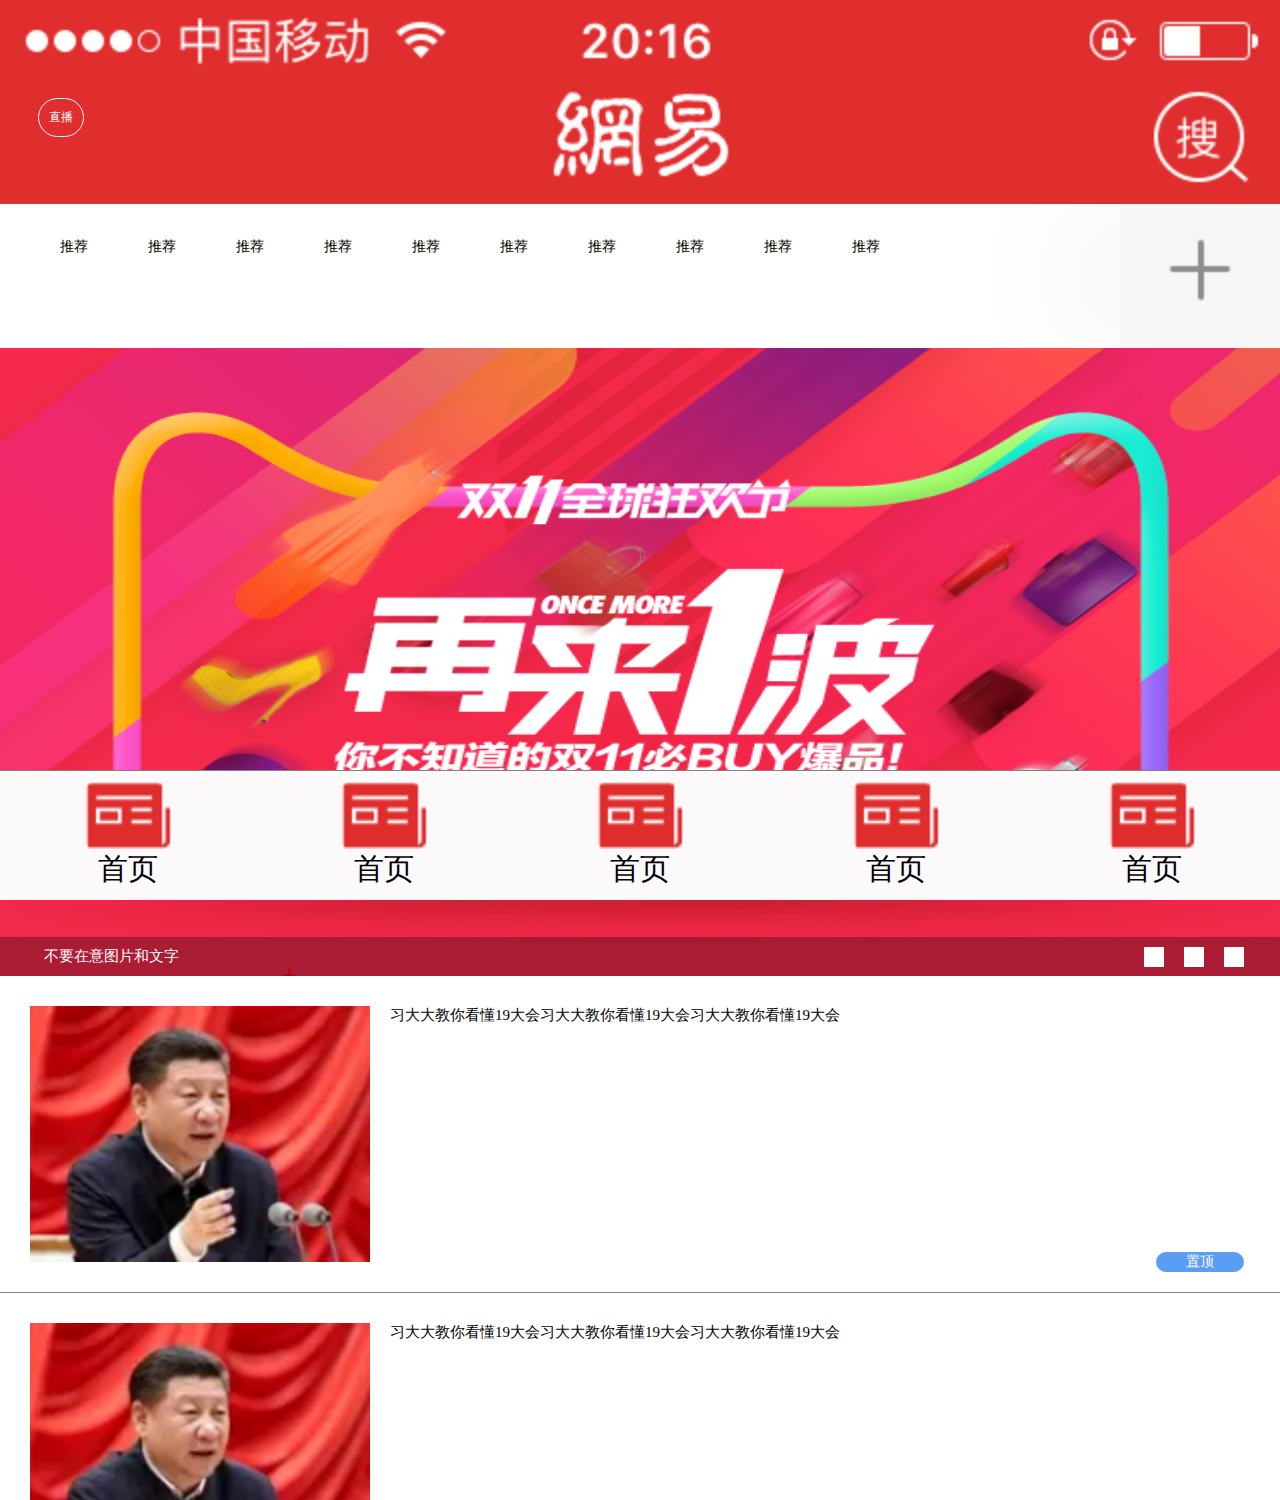
<file: index.html>
<!DOCTYPE html>
<html>
<head>
	<meta charset="utf-8">
	<meta http-equiv="X-UA-Compatible" content="IE=edge">
	<meta name="viewport" content="width=device-width,initial-scale=1,user-scalable=no,maximum-scale=1,minimum-scale=1">
	<script src="lib/index.js"></script>
	<title>网易移动端</title>
	<link rel="stylesheet" type="text/css" href="css/reset.css">
	<link rel="stylesheet" type="text/css" href="css/index.css">
</head>
<body>

<div class="allshow">
	<div class="toppart">
		<div class="toppart-top">
			<img src="img/top.png">
		</div>
		<div class="toppart-bot clearfix">
			<div class="toppart-bot-mid">
				<img src="img/logo.png">
			</div>
			<div class="toppart-bot-left"><span class="dprchange">直播</span></div>
			<div class="toppart-bot-right">
				<a href="#">
					<img src="img/souyisou.png">
				</a>
			</div>
		</div>
	</div>
	<div class="midpart">
		<div class="midpart-top">
			<ul class="selpart">
				<li><a href="#">推荐</a></li>
				<li><a href="#">推荐</a></li>
				<li><a href="#">推荐</a></li>
				<li><a href="#">推荐</a></li>
				<li><a href="#">推荐</a></li>
				<li><a href="#">推荐</a></li>
				<li><a href="#">推荐</a></li>
				<li><a href="#">推荐</a></li>
				<li><a href="#">推荐</a></li>
				<li><a href="#">推荐</a></li>
			</ul>
			<div class="jiahao">
				<img src="img/jiahao.png">
			</div>
		</div>
		<div class="midpart-bot">
			<ul class="carpart">
				<li><a href="#"><img src="img/biaoti1.png"></a></li>
				<li><a href="#"><img src="img/biaoti1.png"></a></li>
				<li><a href="#"><img src="img/biaoti1.png"></a></li>
			</ul>
			<div class="carpart-cot">
				<div class="carpart-cot-left">
					<p>不要在意图片和文字</p>
				</div>
				<div class="carpart-cot-right">
					<span></span>
					<span></span>
					<span></span>
				</div>
			</div>
		</div>
	</div>
	<div class="showpart">
		<div class="showpart-allitem">
			<div class="showpart-item clearfix">
				<div class="showpart-item-left">
					<img src="img/xidada.png">
				</div>
				<div class="showpart-item-right">
					<a href="#">
						<p>习大大教你看懂19大会习大大教你看懂19大会习大大教你看懂19大会</p>
						<span>置顶</span>
					</a>
				</div>
			</div>
			<div class="showpart-item clearfix">
				<div class="showpart-item-left">
					<img src="img/xidada.png">
				</div>
				<div class="showpart-item-right">
					<a href="#">
						<p>习大大教你看懂19大会习大大教你看懂19大会习大大教你看懂19大会</p>
						<span>置顶</span>
					</a>
				</div>
			</div>
			<div class="showpart-item clearfix">
				<div class="showpart-item-left">
					<img src="img/xidada.png">
				</div>
				<div class="showpart-item-right">
					<a href="#">
						<p>习大大教你看懂19大会习大大教你看懂19大会习大大教你看懂19大会</p>
						<span>置顶</span>
					</a>
				</div>
			</div>
			<div class="showpart-item clearfix">
				<div class="showpart-item-left">
					<img src="img/xidada.png">
				</div>
				<div class="showpart-item-right">
					<a href="#">
						<p>习大大教你看懂19大会习大大教你看懂19大会习大大教你看懂19大会</p>
						<span>置顶</span>
					</a>
				</div>
			</div>
			<div class="showpart-item clearfix">
				<div class="showpart-item-left">
					<img src="img/xidada.png">
				</div>
				<div class="showpart-item-right">
					<a href="#">
						<p>习大大教你看懂19大会习大大教你看懂19大会习大大教你看懂19大会</p>
						<span>置顶</span>
					</a>
				</div>
			</div>
		</div>
	</div>
	<div class="footnav-wrap">
	<div class="footnav clearfix">
		<a href="#" class="footnav-item">
			<img src="img/shouye.png">
			<p>首页</p>
		</a>
		<a href="#" class="footnav-item">
			<img src="img/shouye.png">
			<p>首页</p>
		</a>
		<a href="#" class="footnav-item">
			<img src="img/shouye.png">
			<p>首页</p>
		</a>
		<a href="#" class="footnav-item">
			<img src="img/shouye.png">
			<p>首页</p>
		</a>
		<a href="#" class="footnav-item">
			<img src="img/shouye.png">
			<p>首页</p>
		</a>
	</div>
	</div>
</div>



<script src=""></script>
<script src=""></script>
<script src=""></script>
</body>
</html>
</file>
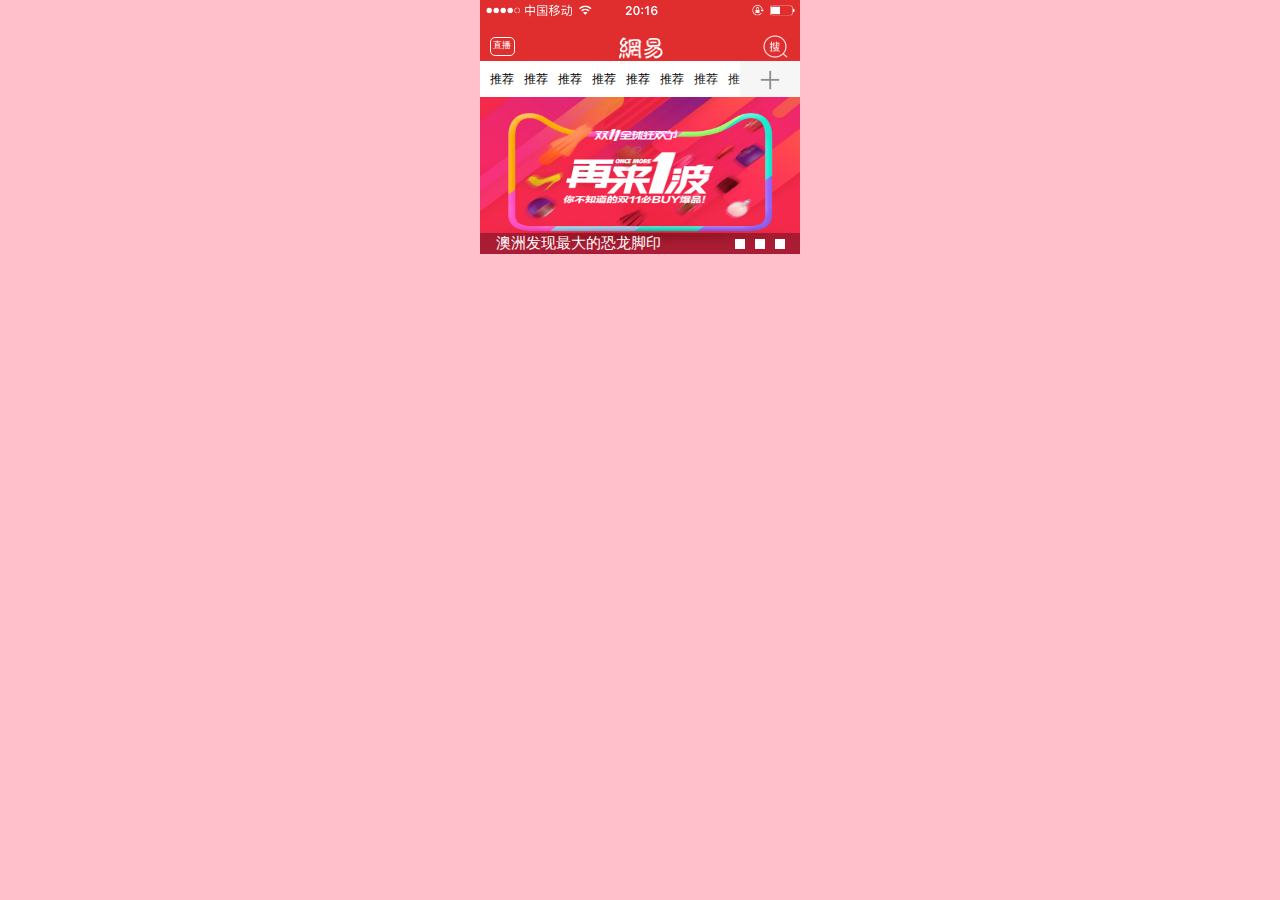
<file: index2.html>
<!DOCTYPE html>
<html>
<head>
	<meta charset="utf-8">
	<meta http-equiv="X-UA-Compatible" content="IE=edge">
	<meta name="viewport" content="width=device-width,initial-scale=1,user-scalable=no,maximum-scale=1,minimum-scale=1">
	<title>网易移动端</title>
	<link rel="stylesheet" type="text/css" href="css/reset.css">
	<link rel="stylesheet" type="text/css" href="css/index2.css">
</head>
<body>

<div class="allshow">
	<div class="toppart">
		<div class="toppart-top">
			<img src="img/top.png">
		</div>
		<div class="toppart-bot clearfix">
			<div class="toppart-bot-mid">
				<img src="img/logo.png">
			</div>
			<div class="toppart-bot-left"><span>直播</span></div>
			<div class="toppart-bot-right">
				<a href="#">
					<img src="img/souyisou.png">
				</a>
			</div>
		</div>
	</div>
	<div class="midpart">
		<div class="midpart-top">
			<ul class="selpart">
				<li><a href="#">推荐</a></li>
				<li><a href="#">推荐</a></li>
				<li><a href="#">推荐</a></li>
				<li><a href="#">推荐</a></li>
				<li><a href="#">推荐</a></li>
				<li><a href="#">推荐</a></li>
				<li><a href="#">推荐</a></li>
				<li><a href="#">推荐</a></li>
				<li><a href="#">推荐</a></li>
				<li><a href="#">推荐</a></li>
			</ul>
			<div class="jiahao">
				<img src="img/jiahao.png">
			</div>
		</div>
		<div class="midpart-bot">
			<ul class="carpart">
				<li><a href="#"><img src="img/biaoti1.png"></a></li>
				<li><a href="#"><img src="img/biaoti1.png"></a></li>
				<li><a href="#"><img src="img/biaoti1.png"></a></li>
			</ul>
			<div class="carpart-cot">
				<div class="carpart-cot-left">
					<p>澳洲发现最大的恐龙脚印</p>
				</div>
				<div class="carpart-cot-right">
					<span></span>
					<span></span>
					<span></span>
				</div>
			</div>
		</div>
	</div>
	<!-- <div class="showpart">
		<div class="showpart-allitem">
			<div class="showpart-item clearfix">
				<div class="showpart-item-left">
					<img src="img/xidada.png">
				</div>
				<div class="showpart-item-right">
					<a href="#">
						<p>习大大教你看懂16大会习大大教你看懂16大会习大大教你看懂16大会</p>
						<span>置顶</span>
					</a>
				</div>
			</div>
			<div class="showpart-item clearfix">
				<div class="showpart-item-left">
					<img src="img/xidada.png">
				</div>
				<div class="showpart-item-right">
					<a href="#">
						<p>习大大教你看懂16大会习大大教你看懂16大会习大大教你看懂16大会</p>
						<span>置顶</span>
					</a>
				</div>
			</div>
			<div class="showpart-item clearfix">
				<div class="showpart-item-left">
					<img src="img/xidada.png">
				</div>
				<div class="showpart-item-right">
					<a href="#">
						<p>习大大教你看懂16大会习大大教你看懂16大会习大大教你看懂16大会</p>
						<span>置顶</span>
					</a>
				</div>
			</div>
			<div class="showpart-item clearfix">
				<div class="showpart-item-left">
					<img src="img/xidada.png">
				</div>
				<div class="showpart-item-right">
					<a href="#">
						<p>习大大教你看懂16大会习大大教你看懂16大会习大大教你看懂16大会</p>
						<span>置顶</span>
					</a>
				</div>
			</div>
			<div class="showpart-item clearfix">
				<div class="showpart-item-left">
					<img src="img/xidada.png">
				</div>
				<div class="showpart-item-right">
					<a href="#">
						<p>习大大教你看懂16大会习大大教你看懂16大会习大大教你看懂16大会</p>
						<span>置顶</span>
					</a>
				</div>
			</div>
		</div>
	</div>
	<div class="footnav-wrap">
	<div class="footnav clearfix">
		<a href="#" class="footnav-item">
			<img src="img/shouye.png">
			<p>首页</p>
		</a>
		<a href="#" class="footnav-item">
			<img src="img/shouye.png">
			<p>首页</p>
		</a>
		<a href="#" class="footnav-item">
			<img src="img/shouye.png">
			<p>首页</p>
		</a>
		<a href="#" class="footnav-item">
			<img src="img/shouye.png">
			<p>首页</p>
		</a>
		<a href="#" class="footnav-item">
			<img src="img/shouye.png">
			<p>首页</p>
		</a>
	</div>
	</div> -->
</div>



<script src=""></script>
<script src=""></script>
<script src=""></script>
</body>
</html>
</file>
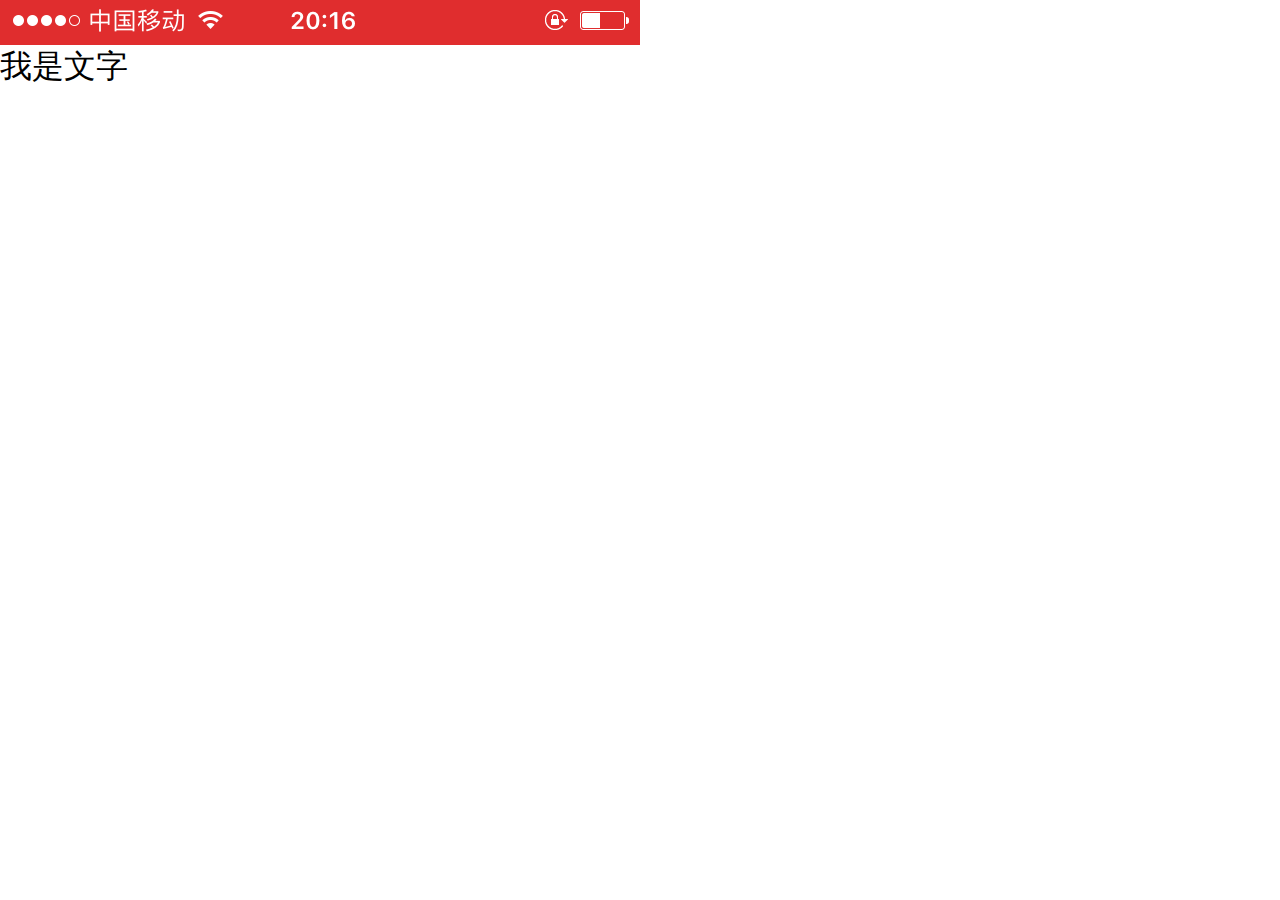
<file: index3.html>
<!DOCTYPE html>
<html>
<head>
	<meta charset="utf-8">
	<meta http-equiv="X-UA-Compatible" content="IE=edge">
	<meta name="viewport" content="width=device-width,initial-scale=1,user-scalable=no,maximum-scale=1,minimun-scale=1">
	<link rel="stylesheet" type="text/css" href="css/reset-app.css">
	<script src="lib/rem-app.js"></script>
	<title>rem</title>
	<style>
		img{
			width: 6.4rem;
			height: 0.45rem;
			vertical-align: top;
		}
		
		
	</style>
</head>
<body>

<div class="banxin">
	<img src="img/top.png">
	<p>我是文字</p>
</div>
</body>
</html>
</file>
<file: css/index.css>
*{
    max-height: 10000px;
    box-sizing: border-box;
}

/*html{
    font-size: 64px;
}

body{
    font-size: 0.32rem;
    
}*/



.allshow{
    width: 10.0rem;
    margin: 0 auto;
    position: relative;
}


.toppart{}
.toppart-top{}
.toppart-top img{
    height: 0.703125rem;
    width: 10.0rem;
}

.toppart-bot{
    background: #E02D2E;
    padding-bottom: 0.15625rem;
}
.toppart-bot-left{
    float: left;
    margin-left: -97%;
    margin-top: 0.0625rem;
}
.toppart-bot-left span{
    /* font-size: 0.265625rem; */
    border: 1px solid #fff;
    padding: 0.078125rem;
    border-radius: 0.15625rem;
    display: inline-block;
    color: #fff;
    font-size: 12px;
}
.toppart-bot-mid{
    float: left;
    width: 100%;
    text-align: center;
}
.toppart-bot-mid img{
    width: 1.40625rem;
    height: 0.6875rem;
}
.toppart-bot-right{
    float: left;
    margin-left: -1.0rem;
}
.toppart-bot-right a{}
.toppart-bot-right img{
    width: 0.765625rem;
    height: 0.734375rem;
}

.midpart{}
.midpart-top{
    height: 1.125rem;
    background: #fff;
    position: relative;
    overflow: hidden;
}
.selpart{
    width: 10000px;
}
.selpart li{
    float: left;
    margin-left: 0.46875rem;
    margin-top: 0.265625rem;
}
.selpart a{
    font-size: 14px;
}
.midpart-bot{
    height: 4.90625rem;
    overflow: hidden;
    position: relative;
}
.carpart{
    width: 10000px;
}
.carpart li{
    float: left;
    width: 10.0rem;
    height: 4.90625rem;
}
.carpart a{}
.carpart img{
    width: 100%;
    height: 100%;
}

.jiahao{
    position: absolute;
    right: 0px;
    /* top: 15px; */
    height: 1.125rem;
    width: 1.25rem;
    background: #F6F6F6;
    text-align: center;
    /* line-height: 72px; */
    box-shadow: -62px 0px 116px 0px #F6F6F6;
}
.jiahao img{
    margin-top: 0.265625rem;
    /* margin-left: 22px; */
    width: 0.5rem;
    height: 0.5rem;
}

.carpart-cot{
    position: absolute;
    bottom: 0px;
    left: 0px;
    width: 100%;
    background: rgba(0,0,0,0.3);
    padding: 0.078125rem 0px;
}
.carpart-cot-left{}
.carpart-cot-left p{
    font-size: 15px;
    color: #fff;
    padding-left: 0.34375rem;
}
.carpart-cot-right{
    position: absolute;
    top: 50%;
    transform: translateY(-50%);
    right: 0.203125rem;
}
.carpart-cot-right span{
    display: inline-block;
    float: left;
    width: 0.15625rem;
    height: 0.15625rem;
    background: #fff;
    margin: 0px 0.078125rem;
}

.showpart{
    overflow: hidden;
    max-height: 524px;
}
.showpart-item{
    padding: 0.234375rem 0.234375rem;
    width: 100%;
    position: relative;
    border-bottom: 1px solid grey;
    background: #fff;
}
.showpart-item-left{
    float: left;
}
.showpart-item-left img{
    width: 2.65625rem;
    height: 2.0rem;
}
.showpart-item-right{
    float: left;
    margin-left: 0.15625rem;
}
.showpart-item-right a{}
.showpart-item-right p{
    font-size: 15px;
    font-weight: 500;
    max-width: 6.09375rem;
}
.showpart-item-right span{
    position: absolute;
    background: #5A9DF5;
    color: #fff;
    font-size: 14px;
    padding: 1px 0.234375rem;
    border-radius: 0.09375rem;
    bottom: 0.15625rem;
    right: 0.28125rem;
}



.showpart-allitem{
    position: relative;
    /* top: -90px; */
}

.footnav-wrap{
    position: fixed;
    bottom: 0px;
    left: 0px;
    width: 100%;
}

.footnav{
    width: 10.0rem;
    border-top: 1px solid grey;
    background: #FBF9FA;
    padding: 0.078125rem 0px;
    margin: 0 auto;
}

/*.footnav{
    position: fixed;
    bottom: 0px;
    left: 0px;
    width: 100%;
    border-top: 1px solid grey;
    background: #FBF9FA;
    padding: 5px 0px;
}*/
.footnav-item{
    float: left;
    width: 20%;
    text-align: center;
}
.footnav-item img{
    width: 0.6875rem;
    height: 0.53125rem;
}
.footnav-item p{
    font-size: 0.234375rem;
}

[data-dpr="2"] .dprchange { font-size: 32px !important; }
[data-dpr="3"] .dprchange { font-size: 48px !important; }
</file>
<file: css/index2.css>
*{
    max-height: 10000px;
    box-sizing: border-box;
}

html{
    font-size: 100px;
}

body{
    font-size: 12px;
}

.allshow{
    width: 3.2rem;
    margin: 0 auto;
    position: relative;
}


.toppart{}
.toppart-top{}
.toppart-top img{
    height: 0.225rem;
}

.toppart-bot{
    background: #E02D2E;
    padding-bottom: 0.025rem;
}
.toppart-bot-left{
    float: left;
    margin-left: -97%;
    margin-top: 0.14rem;
}
.toppart-bot-left span{
    font-size: 0.085rem;
    border: 1px solid #fff;
    padding: 0.025rem;
    border-radius: 0.05rem;
    display: inline-block;
    color: #fff;
}
.toppart-bot-mid{
    float: left;
    width: 100%;
    text-align: center;
    margin-top: 0.14rem;
}
.toppart-bot-mid img{
    width: 0.45rem;
    height: 0.22rem;
}
.toppart-bot-right{
    float: left;
    margin-left: -0.37rem;
    margin-top: 0.12rem;
}
.toppart-bot-right a{}
.toppart-bot-right img{
    width: 0.245rem;
    height: 0.235rem;
}

.midpart{}
.midpart-top{
    height: 0.36rem;
    background: #fff;
    position: relative;
    overflow: hidden;
}
.selpart{
    width: 10000px;
}
.selpart li{
    float: left;
    margin-left: 0.1rem;
    margin-top: 0.1rem;
}
.selpart a{
    font-size: 0.12rem;
}
.midpart-bot{
    height: 1.57rem;
    overflow: hidden;
    position: relative;
}
.carpart{
    width: 10000px;
}
.carpart li{
    float: left;
    width: 3.2rem;
    height: 1.57rem;
}
.carpart a{}
.carpart img{
    width: 100%;
    height: 100%;
}

.jiahao{
    position: absolute;
    right: 0px;
    /* top: 15px; */
    height: 0.36rem;
    width: 0.6rem;
    background: #F6F6F6;
    text-align: center;
    /* line-height: 72px; */
    box-shadow: -1px 0px 112px 0px #F6F6F6;
}
.jiahao img{
    margin-top: 0.09rem;
    /* margin-left: 22px; */
    width: 0.2rem;
    height: 0.2rem;
}

.carpart-cot{
    position: absolute;
    bottom: 0px;
    left: 0px;
    width: 100%;
    background: rgba(0,0,0,0.3);
    padding: 1px 1px;
}
.carpart-cot-left{}
.carpart-cot-left p{
    font-size: 0.15rem;
    color: #fff;
    padding-left: 0.15rem;
}
.carpart-cot-right{
    position: absolute;
    top: 50%;
    transform: translateY(-50%);
    right: 0.1rem;
}
.carpart-cot-right span{
    display: inline-block;
    float: left;
    width: 0.1rem;
    height: 0.1rem;
    background: #fff;
    margin: 0px 0.05rem;
}

.showpart{
    overflow: hidden;
    max-height: 524px;
}
.showpart-item{
    padding: 0.234375rem 0.234375rem;
    width: 100%;
    position: relative;
    border-bottom: 1px solid grey;
    background: #fff;
}
.showpart-item-left{
    float: left;
}
.showpart-item-left img{
    width: 2.65625rem;
    height: 2.0rem;
}
.showpart-item-right{
    float: left;
    margin-left: 0.15625rem;
}
.showpart-item-right a{}
.showpart-item-right p{
    font-size: 0.390625rem;
    font-weight: 500;
    max-width: 6.09375rem;
}
.showpart-item-right span{
    position: absolute;
    background: #5A9DF5;
    color: #fff;
    font-size: 0.28125rem;
    padding: 1px 0.234375rem;
    border-radius: 0.09375rem;
    bottom: 0.15625rem;
    right: 0.28125rem;
}

body{
    background: pink;
}

.showpart-allitem{
    position: relative;
    /* top: -90px; */
}

.footnav-wrap{
    position: fixed;
    bottom: 0px;
    left: 0px;
    width: 100%;
}

.footnav{
    width: 10.0rem;
    border-top: 1px solid grey;
    background: #FBF9FA;
    padding: 0.078125rem 0px;
    margin: 0 auto;
}

/*.footnav{
    position: fixed;
    bottom: 0px;
    left: 0px;
    width: 100%;
    border-top: 1px solid grey;
    background: #FBF9FA;
    padding: 5px 0px;
}*/
.footnav-item{
    float: left;
    width: 20%;
    text-align: center;
}
.footnav-item img{
    width: 0.6875rem;
    height: 0.53125rem;
}
.footnav-item p{
    font-size: 0.234375rem;
}

@media only screen and (max-width:768px),only screen and (max-device-width:768px) {
    html {
        font-size: 104px;
    }
}
@media only screen and (max-width:750px),only screen and (max-device-width:750px) {
    html {
        font-size: 100px;
    }
}
@media only screen and (max-width:640px),only screen and (max-device-width:640px) {
    html {
        font-size: 85.33px;
    }
}
@media only screen and (max-width:600px),only screen and (max-device-width:600px) {
    html {
        font-size: 80px;
    }
}
@media only screen and (max-width:540px),only screen and (max-device-width:540px) {
    html {
        font-size: 72px;
    }
}
@media only screen and (max-width:480px),only screen and (max-device-width:480px) {
    html {
        font-size: 64px;
    }
}
@media only screen and (max-width:414px),only screen and (max-device-width:414px) {
    html {
        font-size: 55.2px;
    }
}
@media only screen and (max-width:412px),only screen and (max-device-width:412px) {
    html {
        font-size: 54.8px;
    }
}
@media only screen and (max-width:400px),only screen and (max-device-width:400px) {
    html {
        font-size: 53.33px;
    }
}
@media only screen and (max-width:375px),only screen and (max-device-width:375px) {
    html {
        font-size: 50px;
    }
}
@media only screen and (max-width:360px),only screen and (max-device-width:360px) {
    html {
        font-size: 47.8px;
    }
}
@media only screen and (max-width:320px),only screen and (max-device-width:320px) {
    html {
        font-size: 42.4px;
    }
}
</file>
